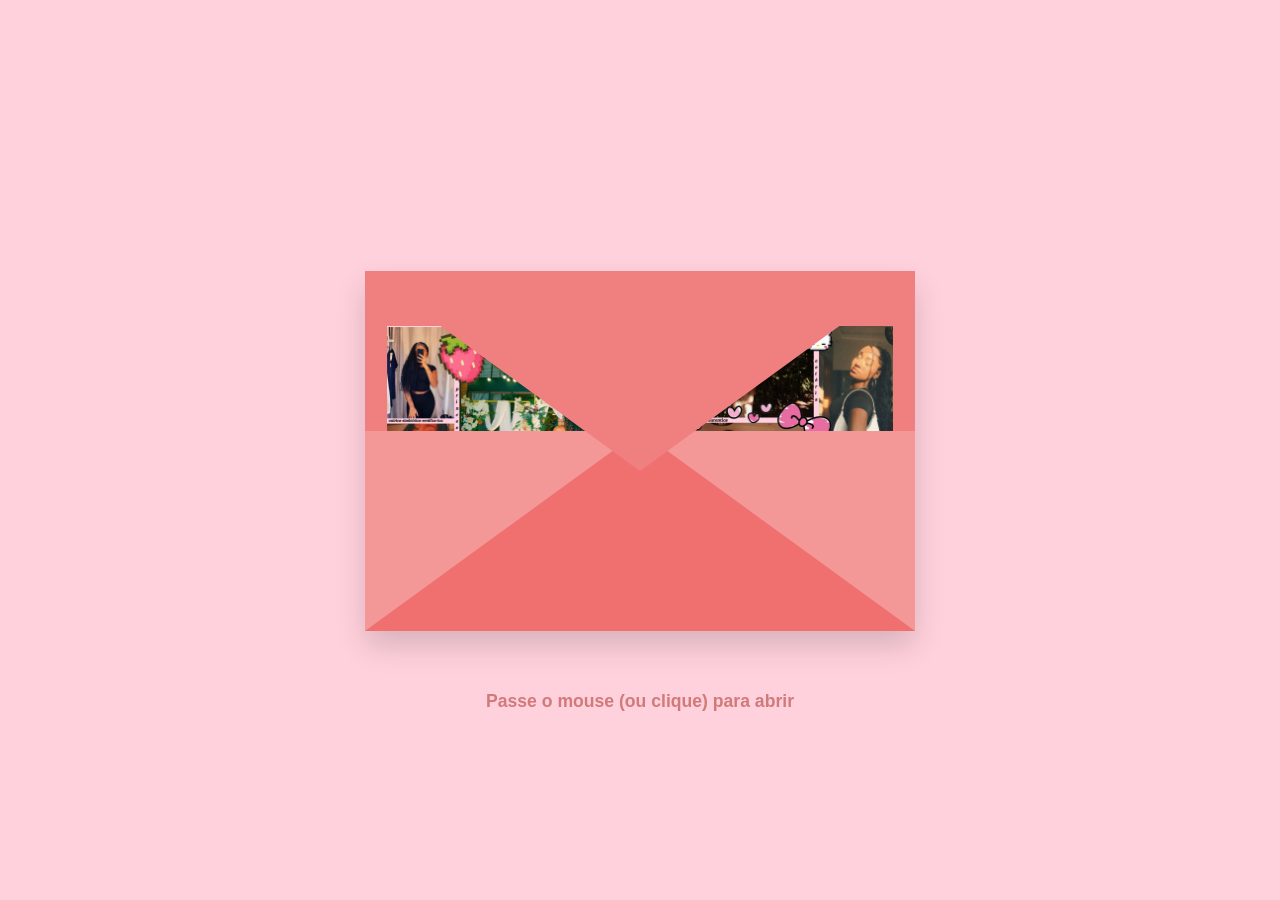
<file: carta.html>
<!DOCTYPE html>
<html lang="pt-br">
<head>
    <meta charset="UTF-8">
    <meta name="viewport" content="width=device-width, initial-scale=1.0">
    <title>minha surpresa</title>
    <link rel="stylesheet" href="style.css">
</head>
<body>

    <div class="container">
        <div class="envelope-wrapper">
            <div class="envelope">
                <div class="back"></div>
                <div class="letter">
                    <img src="Jhe.png" alt="Minha Carta" id="carta-img">
                </div>
                <div class="front"></div>
                <div class="top"></div>
            </div>
        </div>
        <p class="instrucao">Passe o mouse (ou clique) para abrir</p>
    </div>

    <div id="fullscreen-modal" class="modal">
        <span class="fechar">&times;</span>
        <img class="modal-conteudo" id="img-fullscreen">
    </div>

    <script>
        const modal = document.getElementById("fullscreen-modal");
        const imgCarta = document.getElementById("carta-img");
        const imgModal = document.getElementById("img-fullscreen");
        const botaoFechar = document.querySelector(".fechar");

        // Quando clicar na imagem da carta, abre a tela cheia
        imgCarta.addEventListener("click", function() {
            modal.style.display = "flex";
            imgModal.src = this.src;
        });

        // Quando clicar no 'X' ou no fundo preto, fecha a tela cheia
        botaoFechar.addEventListener("click", () => modal.style.display = "none");
        modal.addEventListener("click", (e) => {
            if (e.target === modal) modal.style.display = "none";
        });
    </script>

</body>
</html>
</file>
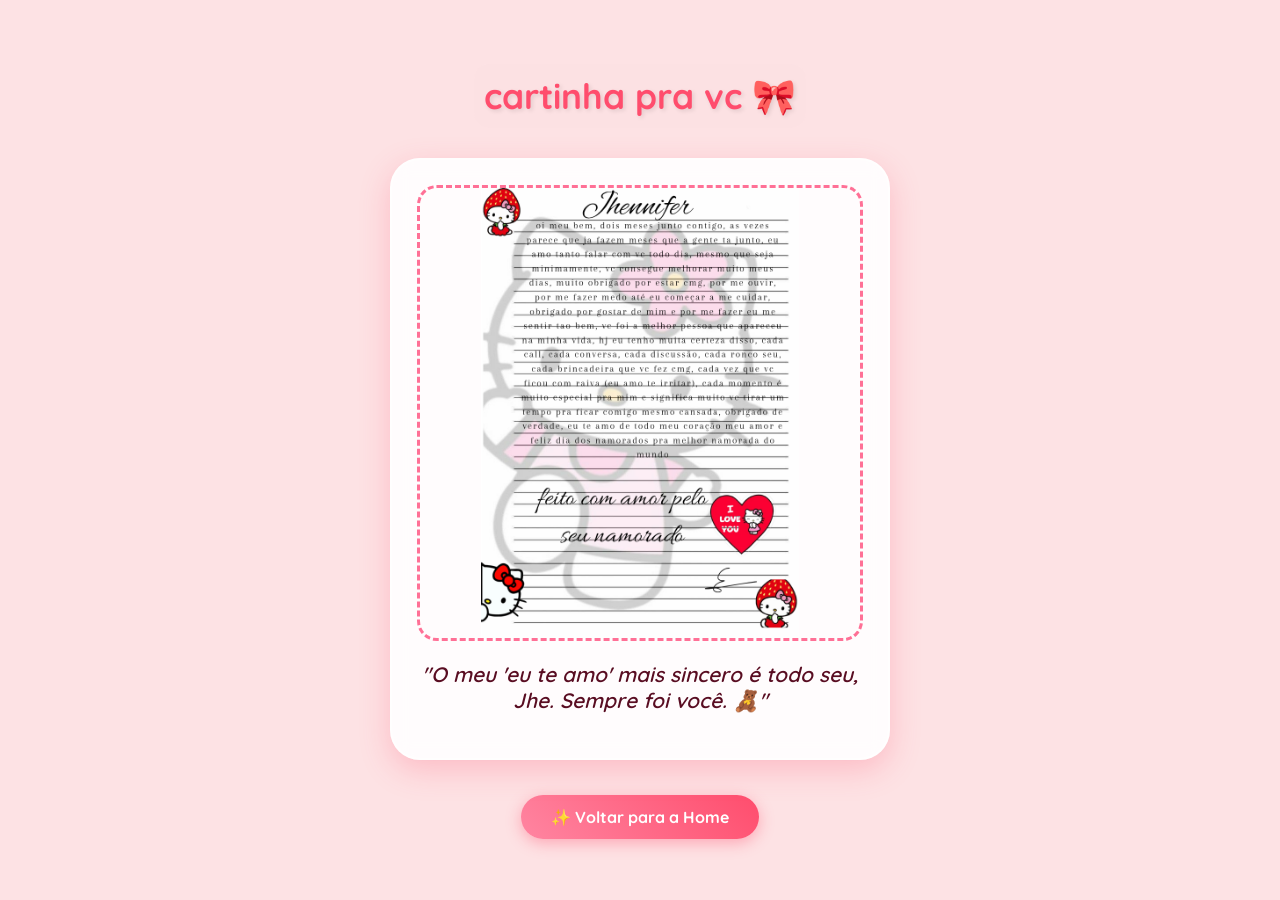
<file: hellokitty.html>
<!DOCTYPE html>
<html lang="pt-br">
<head>
    <meta charset="UTF-8">
    <meta name="viewport" content="width=device-width, initial-scale=1.0">
    <title>cartinha pra vc 💕</title>
    <link href="https://fonts.googleapis.com/css2?family=Quicksand:wght@400;600;700&display=swap" rel="stylesheet">
    <style>
        :root {
            --bg-rosa-bebe: #fde2e4;
            --pink-accent: #ff7096;
            --dark-pink: #590d22;
            --glass: rgba(255, 255, 255, 0.9);
        }

        body {
            background-color: var(--bg-rosa-bebe);
            background-image: url('https://upload.wikimedia.org/wikipedia/en/0/05/Hello_kitty_character_portrait.png');
            background-size: 90px;
            background-repeat: repeat;
            font-family: 'Quicksand', sans-serif;
            margin: 0;
            padding: 40px 20px;
            display: flex;
            flex-direction: column;
            align-items: center;
            min-height: 100vh;
            box-sizing: border-box;
            color: var(--dark-pink);
        }

        .container {
            width: 100%;
            max-width: 500px;
            text-align: center;
        }

        h1 {
            font-size: 2.2rem;
            color: #ff4d6d;
            text-shadow: 2px 2px 4px rgba(0, 0, 0, 0.1);
            margin-bottom: 30px;
            font-weight: 700;
            background: rgba(253, 226, 228, 0.8);
            padding: 10px;
            border-radius: 15px;
            display: inline-block;
        }

        .foto-card {
            background: var(--glass);
            backdrop-filter: blur(10px);
            -webkit-backdrop-filter: blur(10px);
            border-radius: 30px;
            padding: 25px;
            box-shadow: 0 10px 30px rgba(255, 77, 109, 0.25);
            border: 2px solid rgba(255, 255, 255, 0.6);
            display: flex;
            flex-direction: column;
            align-items: center;
            transition: transform 0.3s ease;
        }

        .foto-card:hover {
            transform: translateY(-5px);
        }

        .moldura-foto {
            width: 100%;
            height: auto;
            min-height: 350px;
            background-color: transparent;
            border: 3px dashed var(--pink-accent);
            border-radius: 20px;
            display: flex;
            flex-direction: column;
            justify-content: center;
            align-items: center;
            overflow: hidden;
            position: relative;
            box-sizing: border-box;
        }

        /* Torna o link da foto um bloco que ocupa todo o espaço */
        .link-foto {
            width: 100%;
            display: block;
            cursor: pointer; /* Transforma a seta do mouse em mãozinha */
        }

        .moldura-foto img {
            width: 100%;
            height: auto;
            max-height: 450px;
            object-fit: contain;
            display: none; 
            border-radius: 17px;
            transition: opacity 0.2s ease;
        }

        /* Efeito suave de opacidade ao passar o mouse para indicar que dá pra clicar */
        .moldura-foto img:hover {
            opacity: 0.9;
        }

        .placeholder-texto {
            color: #ff85a1;
            font-weight: bold;
            font-size: 1.1rem;
            padding: 20px;
        }

        .placeholder-texto span {
            font-size: 3rem;
            display: block;
            margin-bottom: 10px;
        }

        .legenda {
            margin-top: 20px;
            font-size: 1.3rem;
            font-weight: 600;
            color: var(--dark-pink);
            font-style: italic;
        }

        .botao-voltar {
            display: inline-block;
            margin-top: 35px;
            text-decoration: none;
            color: white;
            background: linear-gradient(45deg, #ff85a1, #ff4d6d);
            padding: 12px 30px;
            border-radius: 50px;
            font-weight: bold;
            font-size: 1rem;
            box-shadow: 0 4px 15px rgba(255, 77, 109, 0.4);
            transition: all 0.3s ease;
        }

        .botao-voltar:hover {
            transform: translateY(-2px);
            box-shadow: 0 6px 20px rgba(255, 77, 109, 0.6);
            background: linear-gradient(45deg, #ff7096, #ff0a54);
        }
    </style>
</head>
<body>

    <div class="container">
        
        <h1>cartinha pra vc 🎀</h1>

        <div class="foto-card">
            <div class="moldura-foto">
                
                <a href="cartinha.png" target="_blank" class="link-foto">
                    <img src="cartinha.png" alt="Nossa Foto" id="foto-principal">
                </a>
                
                <div class="placeholder-texto" id="placeholder">
                    <span>🐱🎀</span>
                    Coloque sua foto preferida aqui!
                </div>
            </div>
            
            <p class="legenda">"O meu 'eu te amo' mais sincero é todo seu, Jhe. Sempre foi você. 🧸"</p>
        </div>

        <a href="index.html" class="botao-voltar">✨ Voltar para a Home</a>

    </div>

    <script>
        const img = document.getElementById('foto-principal');
        const placeholder = document.getElementById('placeholder');

        img.onload = function() {
            img.style.display = 'block';
            placeholder.style.display = 'none';
        };

        if (img.complete) {
            img.style.display = 'block';
            placeholder.style.display = 'none';
        }
    </script>

</body>
</html>
</file>
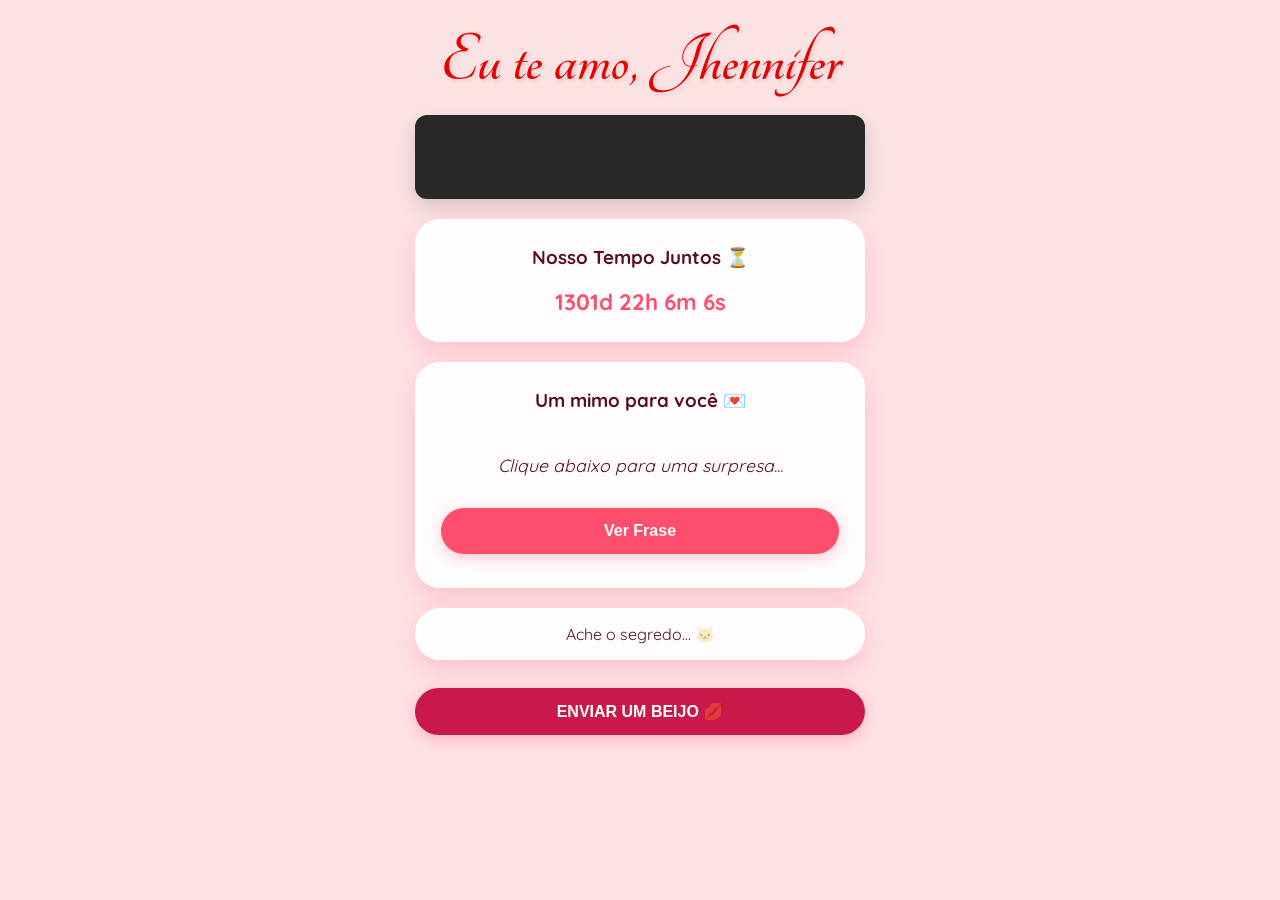
<file: index2.html>
<!DOCTYPE html>
<html lang="pt-br">
<head>
    <meta charset="UTF-8">
    <meta name="viewport" content="width=device-width, initial-scale=1.0">
    <title>Para Jhennifer ❤️</title>
    <link href="https://fonts.googleapis.com/css2?family=Tangerine:wght@700&family=Quicksand:wght@400;600&display=swap" rel="stylesheet">
    
    <style>
        :root {
            --primary-pink: #ff4d6d;
            --love-red: #e60000;
            --bg-rosa-bebe: #fde2e4;
            --glass: rgba(255, 255, 255, 0.9);
        }

        body {
            background-color: var(--bg-rosa-bebe);
            background-image: radial-gradient(#ffb3c1 0.5px, transparent 0.5px);
            background-size: 20px 20px;
            font-family: 'Quicksand', sans-serif;
            margin: 0;
            display: flex;
            flex-direction: column;
            align-items: center;
            color: #590d22;
            padding: 20px 0 60px 0;
            overflow-x: hidden;
        }

        .container { width: 92%; max-width: 450px; }

        .header-love {
            font-family: 'Tangerine', cursive;
            font-size: 4.5rem;
            color: var(--love-red);
            text-align: center;
            margin: 10px 0 20px 0;
            font-weight: bold;
            text-shadow: 2px 2px 4px rgba(0,0,0,0.1);
            line-height: 0.9;
        }

        .card {
            background: var(--glass);
            backdrop-filter: blur(10px);
            -webkit-backdrop-filter: blur(10px);
            border-radius: 25px;
            padding: 25px;
            box-shadow: 0 10px 25px rgba(255, 77, 109, 0.2);
            border: 1px solid rgba(255,255,255,0.5);
            margin-bottom: 20px;
            text-align: center;
        }

        .spotify-container {
            border-radius: 12px;
            overflow: hidden;
            margin-bottom: 20px;
            box-shadow: 0 8px 20px rgba(0,0,0,0.15);
            background: #282828; /* Fundo escuro para o player */
            min-height: 80px;
        }

        .btn {
            background: var(--primary-pink);
            color: white;
            border: none;
            padding: 14px 20px;
            border-radius: 50px;
            font-weight: bold;
            width: 100%;
            margin: 8px 0;
            font-size: 1rem;
            cursor: pointer;
            transition: 0.3s;
            box-shadow: 0 4px 15px rgba(255, 77, 109, 0.3);
        }

        #timer { font-weight: bold; font-size: 1.4rem; color: var(--primary-pink); }
        
        #msg-box { 
            min-height: 70px; 
            font-style: italic; 
            display: flex; 
            align-items: center; 
            justify-content: center;
            font-size: 1.1rem;
        }

        .particle {
            position: fixed; top: -10%; user-select: none; pointer-events: none;
            z-index: 9999; animation: fall linear forwards;
        }

        @keyframes fall { to { transform: translateY(110vh) rotate(360deg); } }

        .gatinho-escondido { opacity: 0.3; cursor: pointer; transition: 0.3s; }
        .gatinho-escondido:hover { opacity: 1; }
    </style>
</head>
<body>

<div class="container">
    
    <h1 class="header-love">Eu te amo, Jhennifer</h1>

    <div class="spotify-container">
        <iframe style="border-radius:12px" 
            src="https://open.spotify.com/embed/track/5In98K0WAnu41XUoW782QY?utm_source=generator" 
            width="100%" height="80" frameBorder="0" allowfullscreen="" 
            allow="autoplay; clipboard-write; encrypted-media; fullscreen; picture-in-picture" loading="lazy">
        </iframe>
    </div>

    <div class="card">
        <h3 style="margin-top:0">Nosso Tempo Juntos ⏳</h3>
        <div id="timer">Calculando...</div>
    </div>

    <div class="card">
        <h3 style="margin-top:0">Um mimo para você 💌</h3>
        <div id="msg-box">Clique abaixo para uma surpresa...</div>
        <button class="btn" onclick="sortearMensagem()">Ver Frase</button>
    </div>

    <div class="card" style="padding: 15px;">
        <p style="margin: 0;">Ache o segredo... <span class="gatinho-escondido" onclick="acharGatinho()">🐱</span></p>
    </div>

    <button class="btn" style="background:#c9184a" onclick="chuva('❤️')">ENVIAR UM BEIJO 💋</button>

</div>

<script>
    const dataInicio = new Date(2023, 4, 12, 20, 0, 0); 

    function atualizarTimer() {
        const agora = new Date();
        const diff = agora - dataInicio;
        const dias = Math.floor(diff / (1000 * 60 * 60 * 24));
        const horas = Math.floor((diff / (1000 * 60 * 60)) % 24);
        const mins = Math.floor((diff / 1000 / 60) % 60);
        const secs = Math.floor((diff / 1000) % 60);
        document.getElementById("timer").innerHTML = `${dias}d ${horas}h ${mins}m ${secs}s`;
    }
    
    setInterval(atualizarTimer, 1000);
    atualizarTimer();

    const mensagens = [
        "Te amo muito minha princesa",
        "Você ilumina meus dias",
        "Quero você só pra mim",
        "Tudo em você é perfeito",
        "Obrigado por estar comigo",
        "Te amo sua safada",
        "Você é inspiradora",
        "Você me faz tão bem",
        "Amo o seu jeito de cuidar de mim",
        "Você é meu pensamento favorito, Jhenni"
    ];

    function sortearMensagem() {
        const msgBox = document.getElementById("msg-box");
        const r = Math.floor(Math.random() * mensagens.length);
        msgBox.innerText = mensagens[r];
        chuva('✨');
    }

    function chuva(emoji) {
        for(let i=0; i<30; i++) {
            const p = document.createElement("div");
            p.classList.add("particle");
            p.innerText = emoji;
            p.style.left = Math.random() * 100 + "vw";
            p.style.animationDuration = (Math.random() * 2 + 2) + "s";
            p.style.fontSize = (Math.random() * 20 + 10) + "px";
            document.body.appendChild(p);
            setTimeout(() => p.remove(), 4000);
        }
    }

    function acharGatinho() {
        alert("Miau! 🐱 Você encontrou o gatinho do amor!");
        chuva('🐱');
    }
</script>

</body>
</html>
</file>
<file: style.css>
/* Configurações da página */
body {
    background-color: #FFD1DC; /* Rosa Bebê */
    display: flex;
    justify-content: center;
    align-items: center;
    height: 100vh;
    margin: 0;
    font-family: 'Arial', sans-serif;
    overflow: hidden; /* Evita barras de rolagem desnecessárias */
}

.container {
    text-align: center;
    display: flex;
    flex-direction: column;
    align-items: center;
    justify-content: center;
    width: 100%;
}

.envelope-wrapper {
    position: relative;
    cursor: pointer;
    /* Usando margem dinâmica para dar espaço quando a carta subir */
    margin-top: 100px; 
}

/* O corpo do envelope - AGORA RESPONSIVO E BEM MAIOR */
.envelope {
    position: relative;
    width: 550px;
    height: 360px;
    max-width: 90vw; /* Garante que não vai cortar nas bordas do celular */
    background-color: #f08080; 
    border-bottom-left-radius: 8px;
    border-bottom-right-radius: 8px;
    box-shadow: 0 15px 30px rgba(0,0,0,0.15);
}

/* A folha/carta que está dentro */
.letter {
    position: absolute;
    bottom: 0;
    left: 4%;
    width: 92%;
    height: 90%;
    background: transparent; /* Remove o fundo branco para não criar moldura */
    transition: transform 0.8s ease-in-out;
    z-index: 2;
    overflow: hidden;
    padding: 0; /* Remove o espaçamento interno */
    box-sizing: border-box;
    box-shadow: none; /* Remove a sombra do papel para focar apenas na foto */
    border-radius: 4px;
}

.letter img {
    width: 100%;
    height: 100%;
    object-fit: contain; /* Garante que NADA da imagem seja cortado */
    display: block;
    cursor: zoom-in; /* Muda o ponteiro para uma lupa de zoom ao passar na foto */
}

/* Aba superior / tampa */
.top {
    position: absolute;
    top: 0;
    left: 0;
    width: 0;
    height: 0;
    border-left: 275px solid transparent;
    border-right: 275px solid transparent;
    border-top: 200px solid #f08080; 
    transform-origin: top;
    transition: transform 0.4s ease-in-out;
    z-index: 4;
}

/* As abas laterais e inferior */
.front {
    position: absolute;
    bottom: 0;
    left: 0;
    width: 0;
    height: 0;
    border-left: 275px solid #f49797;
    border-right: 275px solid #f49797;
    border-bottom: 200px solid #f07070;
    z-index: 3;
}

/* ANIMAÇÃO AO PASSAR O MOUSE / CLICAR */
.envelope-wrapper:hover .top {
    transform: rotateX(180deg);
    z-index: 1; 
}

.envelope-wrapper:hover .letter {
    transform: translateY(-240px); /* A carta sobe bastante para se destacar */
    z-index: 5; 
}

.instrucao {
    margin-top: 60px;
    color: #d17a7a;
    font-weight: bold;
    font-size: 1.1rem;
}

/* --- AJUSTES EXCLUSIVOS PARA CELULAR (TELAS PEQUENAS) --- */
@media (max-width: 600px) {
    .envelope {
        height: 58vw; /* Mantém a proporção perfeita do envelope no celular */
    }
    
    .top {
        border-left: 45vw solid transparent;
        border-right: 45vw solid transparent;
        border-top: 33vw solid #f08080;
    }
    
    .front {
        border-left: 45vw solid #f49797;
        border-right: 45vw solid #f49797;
        border-bottom: 33vw solid #f07070;
    }

    .envelope-wrapper:hover .letter {
        transform: translateY(-45vw); /* Sobe proporcionalmente ao tamanho da tela */
    }
    
    .instrucao {
        margin-top: 40px;
        font-size: 0.9rem;
    }
}

/* --- ESTILOS PARA A TELA CHEIA (MODAL) --- */

/* O fundo escuro que cobre a tela toda */
.modal {
    display: none; /* Começa escondido, controlado pelo JS */
    position: fixed;
    z-index: 9999; /* Fica por cima de absolutamente tudo */
    left: 0;
    top: 0;
    width: 100%;
    height: 100%;
    background-color: rgba(0, 0, 0, 0.9); /* Fundo preto com 90% de opacidade */
    justify-content: center;
    align-items: center;
    cursor: zoom-out;
}

/* A imagem em tamanho grande */
.modal-conteudo {
    max-width: 90%;
    max-height: 90%;
    object-fit: contain;
    border-radius: 8px;
    animation: zoomIn 0.3s ease-in-out; /* Efeito suave de abertura */
}

/* O botão de fechar (X) */
.fechar {
    position: absolute;
    top: 20px;
    right: 35px;
    color: #fff;
    font-size: 40px;
    font-weight: bold;
    cursor: pointer;
    transition: 0.2s;
    user-select: none;
}

.fechar:hover {
    color: #FFD1DC; /* Muda para o rosa bebê ao passar o mouse */
}

/* Animação para a foto abrir com zoom fluido */
@keyframes zoomIn {
    from { transform: scale(0.7); opacity: 0; }
    to { transform: scale(1); opacity: 1; }
}
</file>
